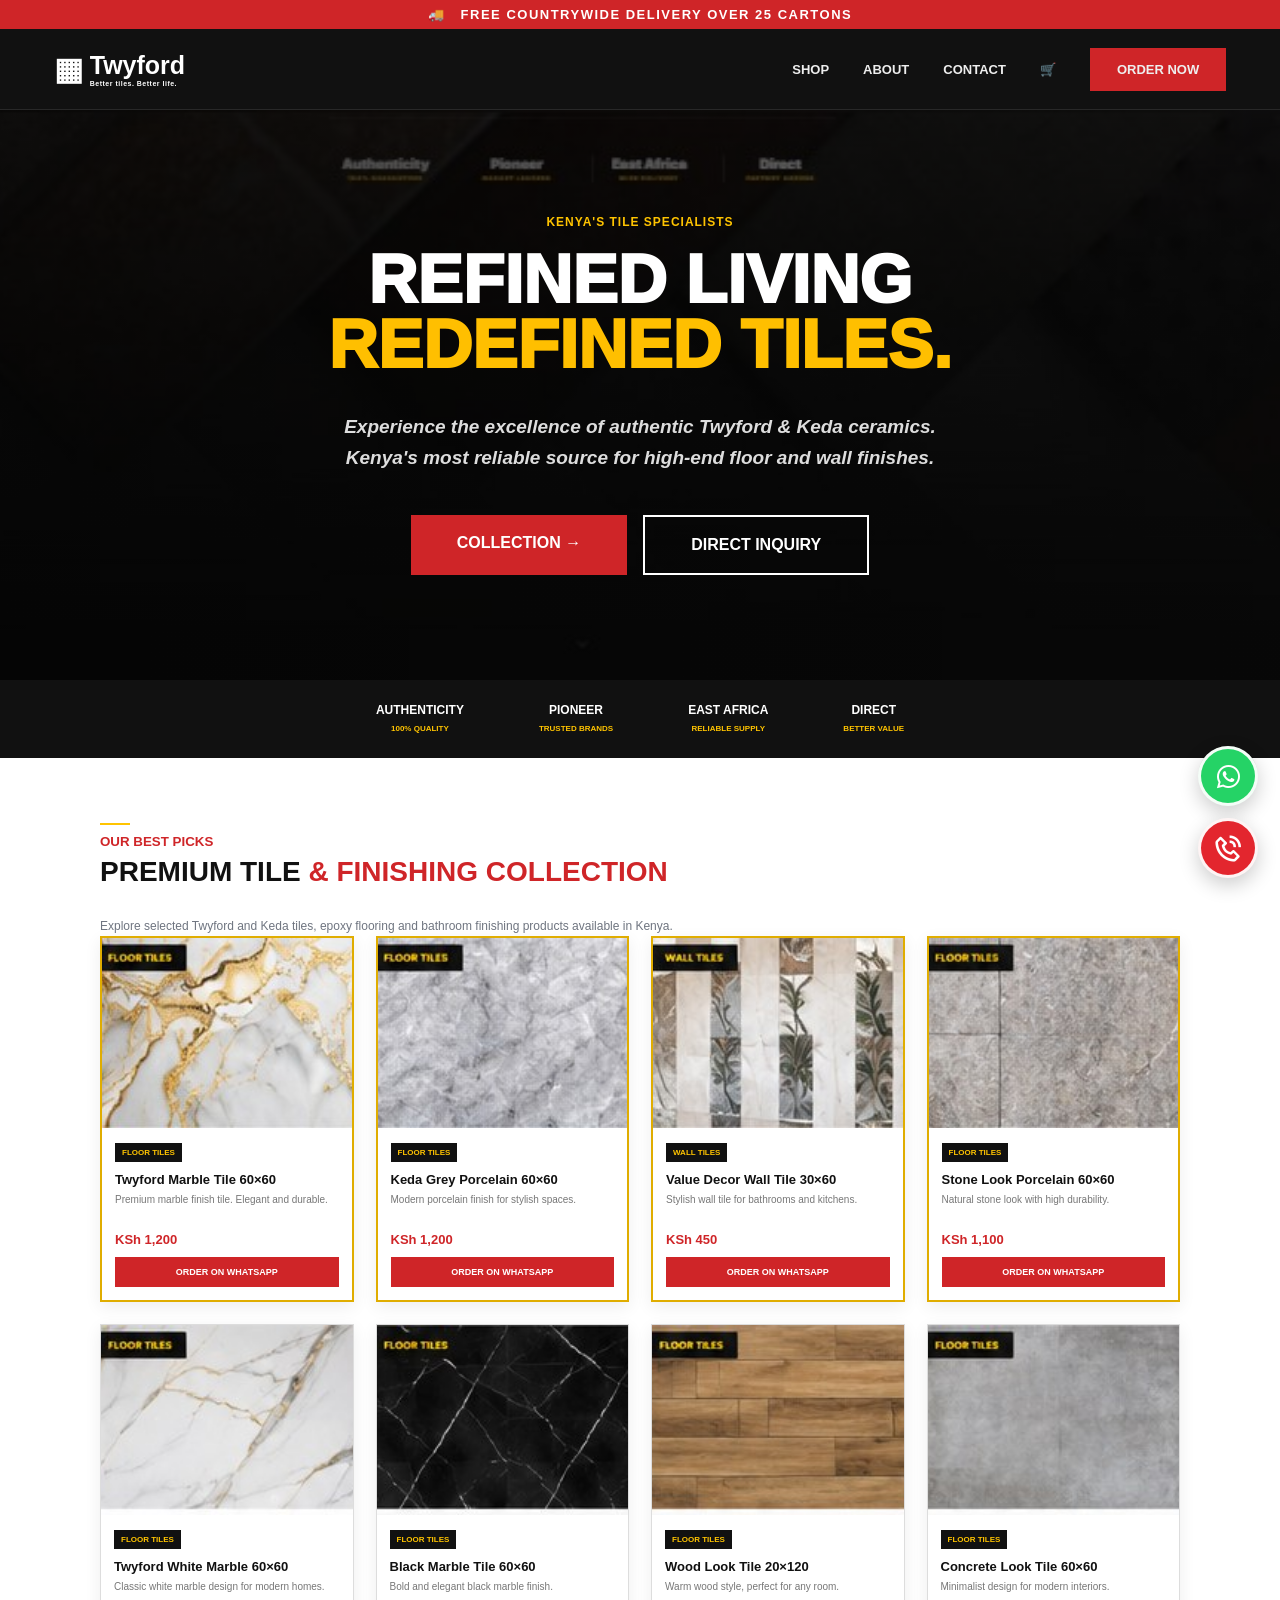
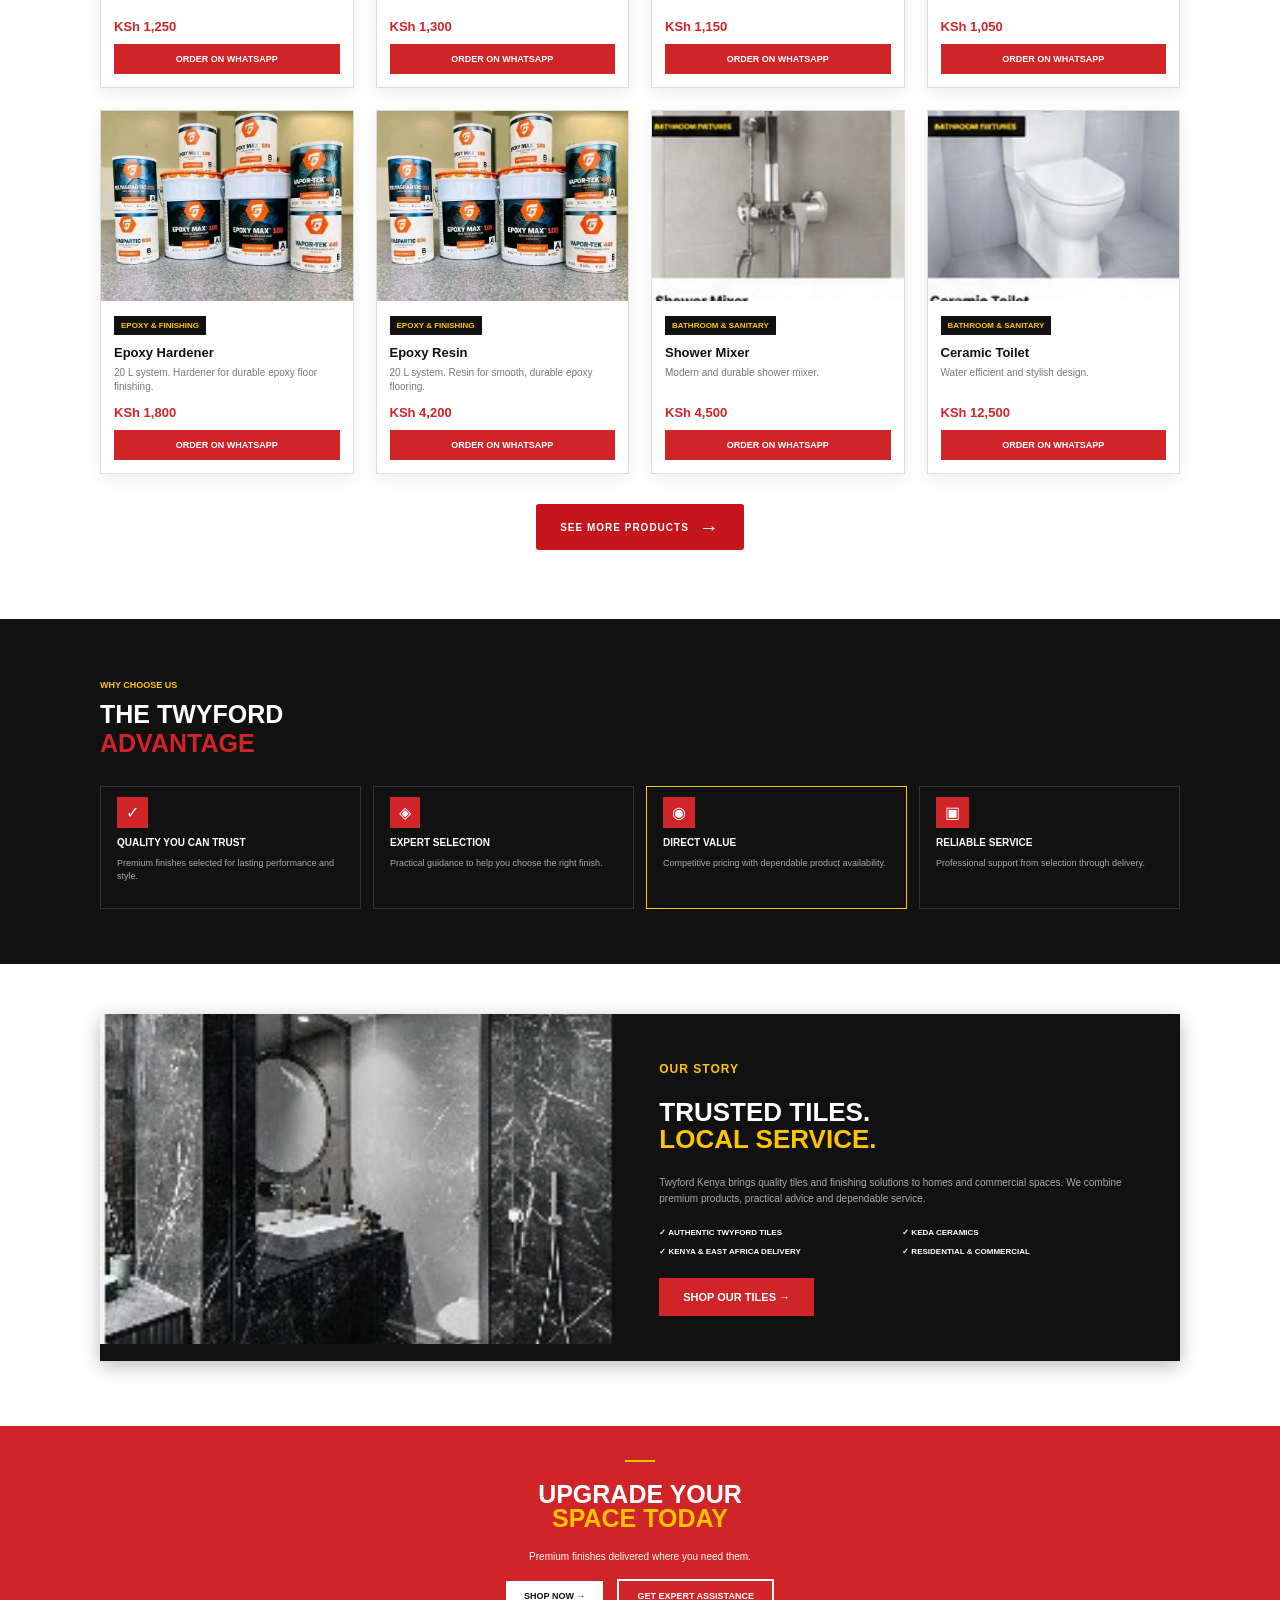
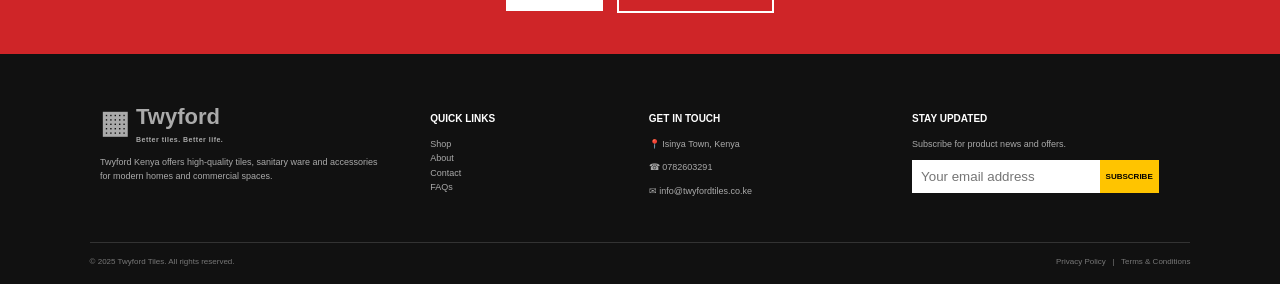
<file: index.html>
<!DOCTYPE html>
<html lang="en">
<head>
  <!-- Google tag (gtag.js) -->
<script async src="https://www.googletagmanager.com/gtag/js?id=AW-18439930653"></script>
<script>
  window.dataLayer = window.dataLayer || [];
  function gtag(){dataLayer.push(arguments);}
  gtag('js', new Date());

  gtag('config', 'AW-18439930653');
</script>
<meta charset="UTF-8">
<meta name="viewport" content="width=device-width, initial-scale=1.0">
<title>Twyford Tiles Kenya | Floor & Wall Tiles, Epoxy & Bathroom Products</title>
<meta name="description" content="Shop authentic Twyford and Keda tiles in Kenya, including floor tiles, wall tiles, epoxy flooring, sanitary ware, showers, taps, doors and tile accessories. Delivery available across Kenya.">
<meta name="robots" content="index, follow, max-image-preview:large">
<link rel="canonical" href="https://twyfordtiles.co.ke/">
<meta property="og:type" content="website">
<meta property="og:title" content="Twyford Tiles Kenya | Floor & Wall Tiles, Epoxy & Bathroom Products">
<meta property="og:description" content="Premium Twyford and Keda tiles, epoxy flooring, sanitary ware, showers, taps, doors and finishing products in Kenya.">
<meta property="og:url" content="https://twyfordtiles.co.ke/">
<meta property="og:image" content="https://twyfordtiles.co.ke/hero-tiles.jpg">
<meta name="twitter:card" content="summary_large_image">
<meta name="twitter:title" content="Twyford Tiles Kenya | Premium Tiles & Finishing Products">
<meta name="twitter:description" content="Shop floor and wall tiles, epoxy flooring, sanitary ware, showers, taps, doors and accessories in Kenya.">
<meta name="twitter:image" content="https://twyfordtiles.co.ke/hero-tiles.jpg">
<link rel="stylesheet" href="https://unpkg.com/boxicons@2.1.4/css/boxicons.min.css"><link rel="stylesheet" href="styles.css">
<script type="application/ld+json">
{
  "@context":"https://schema.org",
  "@type":"LocalBusiness",
  "name":"Twyford Tiles Kenya",
  "url":"https://twyfordtiles.co.ke/",
  "telephone":"+254782603291",
  "email":"info@twyfordtiles.co.ke",
  "image":"https://twyfordtiles.co.ke/hero-tiles.jpg",
  "description":"Supplier of Twyford and Keda tiles, epoxy flooring, sanitary ware, showers, taps, doors and tile accessories in Kenya.",
  "address":{"@type":"PostalAddress","addressLocality":"Isinya","addressCountry":"KE"},
  "areaServed":"Kenya",
  "sameAs":[]
}
</script>
</head>
  <body>
<div class="delivery">🚚 &nbsp; FREE COUNTRYWIDE DELIVERY OVER 25 CARTONS</div>

<header class="site-header">
  <a class="brand" href="index.html"><span class="brand-mark">▦</span><span>Twyford<small>Better tiles. Better life.</small></span></a>
  <nav>
    <a href="shop.html">SHOP</a><a href="about.html">ABOUT</a><a href="contact.html">CONTACT</a>
    <a href="#cart" class="cart">🛒</a><a class="order" href="contact.html">ORDER NOW</a>
  </nav>
  <button class="menu" aria-label="Open navigation menu" aria-expanded="false" type="button">☰</button>
</header>

<main>
<section class="hero">
  <div class="hero-inner">
    <div class="eyebrow">KENYA'S TILE SPECIALISTS</div>
    <h1>REFINED LIVING<br><em>REDEFINED TILES.</em></h1>
    <p>Experience the excellence of authentic Twyford &amp; Keda ceramics.<br>Kenya's most reliable source for high-end floor and wall finishes.</p>
    <div class="actions"><a class="btn red" href="shop.html">COLLECTION <span>→</span></a><a class="btn outline" href="contact.html">DIRECT INQUIRY</a></div>
  </div>
</section>

<section class="proof">
  <div><b>AUTHENTICITY</b><small>100% QUALITY</small></div><div><b>PIONEER</b><small>TRUSTED BRANDS</small></div>
  <div><b>EAST AFRICA</b><small>RELIABLE SUPPLY</small></div><div><b>DIRECT</b><small>BETTER VALUE</small></div>
</section>

<section class="section products">
  <div class="section-head"><div><span class="yellow-line"></span><small>OUR BEST PICKS</small><h2>PREMIUM TILE <strong>&amp; FINISHING COLLECTION</strong></h2><p class="section-intro">Explore selected Twyford and Keda tiles, epoxy flooring and bathroom finishing products available in Kenya.</p></div></div>
  <div class="product-grid home-products" id="homeProducts"></div>
  <div class="see-more-wrap"><a class="see-more-products" href="shop.html" aria-label="View all Twyford tiles and finishing products">SEE MORE PRODUCTS <span>→</span></a></div>
</section>

<section class="advantage">
  <div class="section-title"><span>WHY CHOOSE US</span><h2>THE TWYFORD<br><strong>ADVANTAGE</strong></h2></div>
  <div class="adv-grid">
    <article><i>✓</i><h3>QUALITY YOU CAN TRUST</h3><p>Premium finishes selected for lasting performance and style.</p></article>
    <article><i>◈</i><h3>EXPERT SELECTION</h3><p>Practical guidance to help you choose the right finish.</p></article>
    <article class="active"><i>◉</i><h3>DIRECT VALUE</h3><p>Competitive pricing with dependable product availability.</p></article>
    <article><i>▣</i><h3>RELIABLE SERVICE</h3><p>Professional support from selection through delivery.</p></article>
  </div>
</section>

<section class="story-card">
  <img src="about-bathroom.jpg" alt="Luxury tiled bathroom">
  <div><span class="eyebrow">OUR STORY</span><h2>TRUSTED TILES.<br><strong>LOCAL SERVICE.</strong></h2><p>Twyford Kenya brings quality tiles and finishing solutions to homes and commercial spaces. We combine premium products, practical advice and dependable service.</p><div class="mini-points"><span>✓ AUTHENTIC TWYFORD TILES</span><span>✓ KEDA CERAMICS</span><span>✓ KENYA &amp; EAST AFRICA DELIVERY</span><span>✓ RESIDENTIAL &amp; COMMERCIAL</span></div><a class="btn red small" href="shop.html">SHOP OUR TILES →</a></div>
</section>

<section class="cta"><span class="yellow-line"></span><h2>UPGRADE YOUR<br><strong>SPACE TODAY</strong></h2><p>Premium finishes delivered where you need them.</p><div><a class="btn white" href="shop.html">SHOP NOW →</a><a class="btn outline" href="contact.html">GET EXPERT ASSISTANCE</a></div></section>
</main>

<footer class="footer">
  <div class="footer-grid"><div><a class="brand light" href="index.html"><span class="brand-mark">▦</span><span>Twyford<small>Better tiles. Better life.</small></span></a><p>Twyford Kenya offers high-quality tiles, sanitary ware and accessories for modern homes and commercial spaces.</p></div>
  <div><h4>QUICK LINKS</h4><a href="shop.html">Shop</a><a href="about.html">About</a><a href="contact.html">Contact</a><a href="contact.html">FAQs</a></div>
  <div><h4>GET IN TOUCH</h4><p>📍 Isinya Town, Kenya</p><p>☎ 0782603291</p><p>✉ info@twyfordtiles.co.ke</p></div>
  <div><h4>STAY UPDATED</h4><p>Subscribe for product news and offers.</p><div class="subscribe"><input placeholder="Your email address"><button>SUBSCRIBE</button></div></div></div>
  <div class="copyright"><span>© 2025 Twyford Tiles. All rights reserved.</span><span>Privacy Policy &nbsp; | &nbsp; Terms &amp; Conditions</span></div>
</footer>
<script src="script.js"></script>
<div class="floating-contact" aria-label="Quick contact options">
  <a class="float-btn float-whatsapp" href="https://wa.me/254762531064" target="_blank" rel="noopener noreferrer" aria-label="Chat with Twyford Kenya on WhatsApp">
    <span class="float-icon"><i class="bx bxl-whatsapp" aria-hidden="true"></i></span>
    <span class="float-copy"><strong>WhatsApp</strong><small>+254 762 531 064</small></span>
  </a>
  <a class="float-btn float-call" href="tel:0782603291" aria-label="Call Twyford Kenya">
    <span class="float-icon"><i class="bx bx-phone-call" aria-hidden="true"></i></span>
    <span class="float-copy"><strong>Call Us</strong><small>0782 603 291</small></span>
  </a>
</div></body></html>
</file>
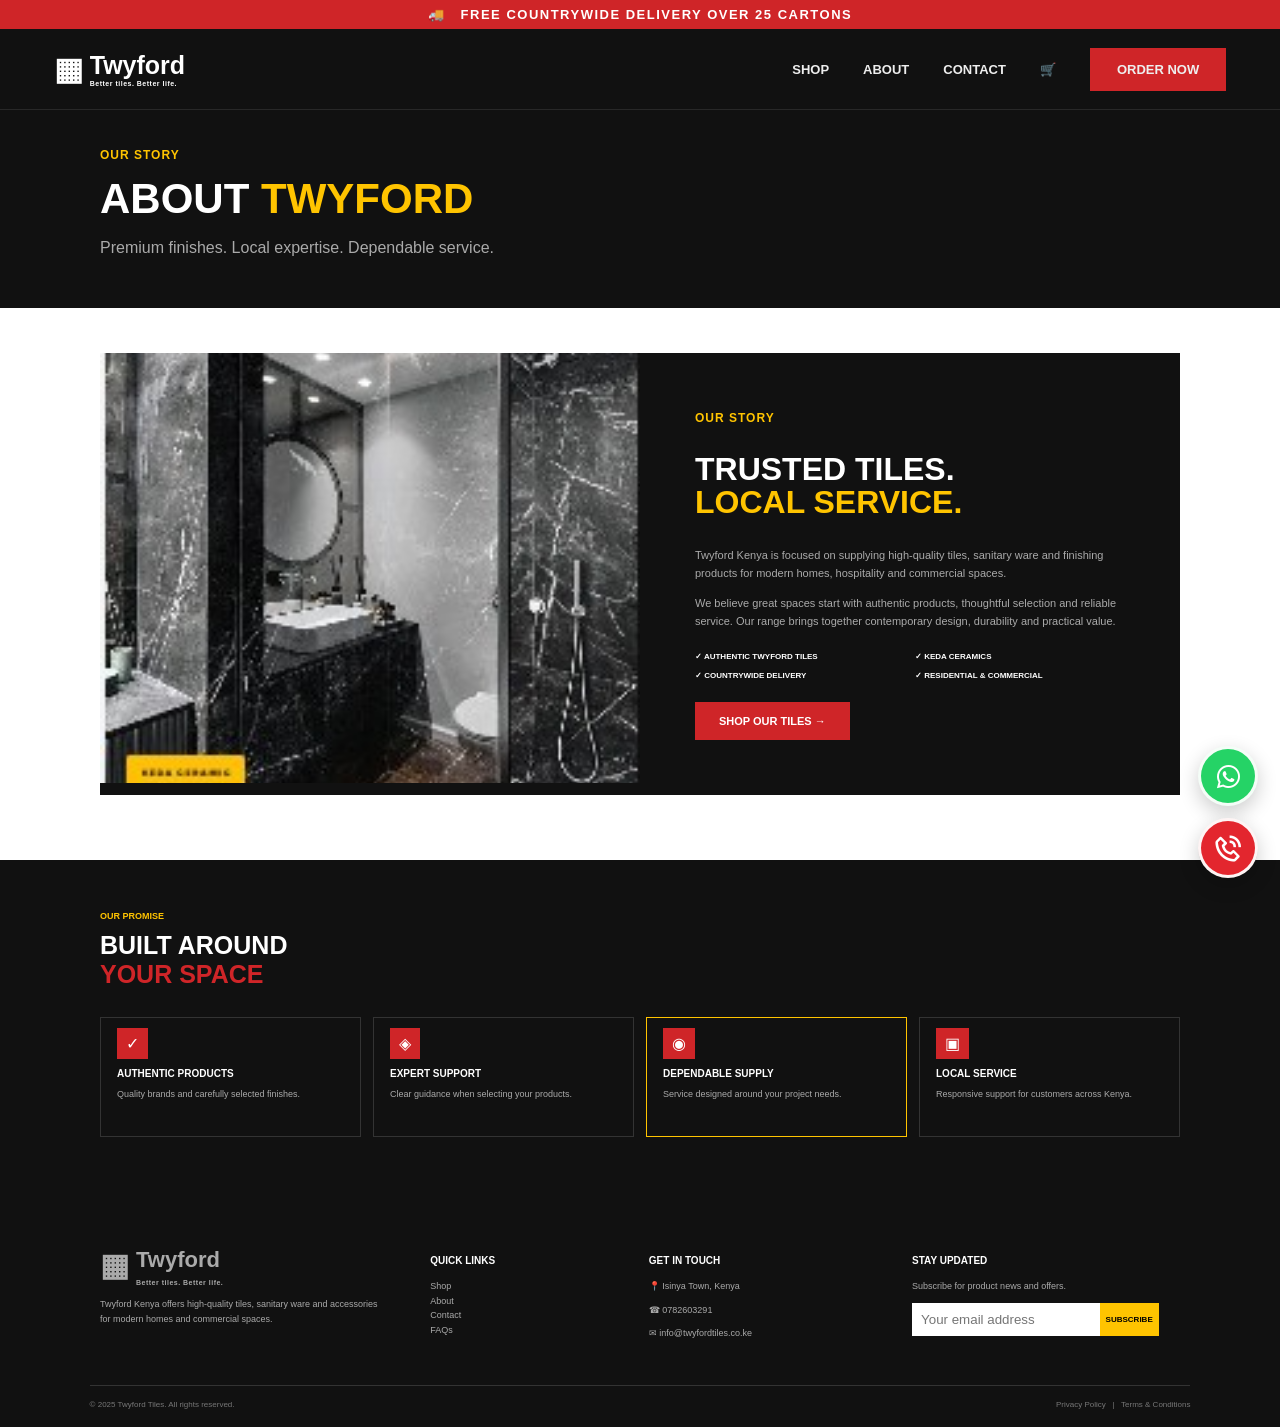
<file: about.html>
<!DOCTYPE html><html lang="en"><head><meta charset="UTF-8">
<meta name="robots" content="index, follow, max-image-preview:large">
<link rel="canonical" href="https://twyfordtiles.co.ke/about.html">
<meta property="og:type" content="website">
<meta property="og:title" content="About Twyford Tiles Kenya | Quality Tiles & Finishing Solutions">
<meta property="og:description" content="Learn about Twyford Tiles Kenya and our range of floor tiles, wall tiles, sanitary ware, epoxy flooring and finishing products for homes and commercial spaces.">
<meta property="og:url" content="https://twyfordtiles.co.ke/about.html">
<meta property="og:image" content="https://twyfordtiles.co.ke/hero-tiles.jpg">
<meta name="twitter:card" content="summary_large_image">
<meta name="twitter:title" content="About Twyford Tiles Kenya | Quality Tiles & Finishing Solutions">
<meta name="twitter:description" content="Learn about Twyford Tiles Kenya and our range of floor tiles, wall tiles, sanitary ware, epoxy flooring and finishing products for homes and commercial spaces.">
<meta name="twitter:image" content="https://twyfordtiles.co.ke/hero-tiles.jpg">
<meta name="viewport" content="width=device-width,initial-scale=1.0"><title>About Twyford Tiles Kenya | Quality Tiles & Finishing Solutions</title><meta name="description" content="Learn about Twyford Tiles Kenya and our range of floor tiles, wall tiles, sanitary ware, epoxy flooring and finishing products for homes and commercial spaces."><link rel="stylesheet" href="https://unpkg.com/boxicons@2.1.4/css/boxicons.min.css"><link rel="stylesheet" href="styles.css"></head><body><div class="delivery">🚚 &nbsp; FREE COUNTRYWIDE DELIVERY OVER 25 CARTONS</div>

<header class="site-header">
  <a class="brand" href="index.html"><span class="brand-mark">▦</span><span>Twyford<small>Better tiles. Better life.</small></span></a>
  <nav>
    <a href="shop.html">SHOP</a><a href="about.html">ABOUT</a><a href="contact.html">CONTACT</a>
    <a href="#cart" class="cart">🛒</a><a class="order" href="contact.html">ORDER NOW</a>
  </nav>
  <button class="menu" aria-label="Open navigation menu" aria-expanded="false" type="button">☰</button>
</header>

<main>
<section class="page-hero compact"><div class="page-hero-inner"><span>OUR STORY</span><h1>ABOUT <strong>TWYFORD</strong></h1><p>Premium finishes. Local expertise. Dependable service.</p></div></section>
<section class="about-page"><img src="about-bathroom.jpg" alt="Luxury tiled bathroom"><div class="about-copy"><span class="eyebrow">OUR STORY</span><h2>TRUSTED TILES.<br><strong>LOCAL SERVICE.</strong></h2><p>Twyford Kenya is focused on supplying high-quality tiles, sanitary ware and finishing products for modern homes, hospitality and commercial spaces.</p><p>We believe great spaces start with authentic products, thoughtful selection and reliable service. Our range brings together contemporary design, durability and practical value.</p><div class="mini-points"><span>✓ AUTHENTIC TWYFORD TILES</span><span>✓ KEDA CERAMICS</span><span>✓ COUNTRYWIDE DELIVERY</span><span>✓ RESIDENTIAL &amp; COMMERCIAL</span></div><a class="btn red small" href="shop.html">SHOP OUR TILES →</a></div></section>
<section class="advantage slim"><div class="section-title"><span>OUR PROMISE</span><h2>BUILT AROUND<br><strong>YOUR SPACE</strong></h2></div><div class="adv-grid"><article><i>✓</i><h3>AUTHENTIC PRODUCTS</h3><p>Quality brands and carefully selected finishes.</p></article><article><i>◈</i><h3>EXPERT SUPPORT</h3><p>Clear guidance when selecting your products.</p></article><article class="active"><i>◉</i><h3>DEPENDABLE SUPPLY</h3><p>Service designed around your project needs.</p></article><article><i>▣</i><h3>LOCAL SERVICE</h3><p>Responsive support for customers across Kenya.</p></article></div></section>
</main><footer class="footer">
  <div class="footer-grid"><div><a class="brand light" href="index.html"><span class="brand-mark">▦</span><span>Twyford<small>Better tiles. Better life.</small></span></a><p>Twyford Kenya offers high-quality tiles, sanitary ware and accessories for modern homes and commercial spaces.</p></div>
  <div><h4>QUICK LINKS</h4><a href="shop.html">Shop</a><a href="about.html">About</a><a href="contact.html">Contact</a><a href="contact.html">FAQs</a></div>
  <div><h4>GET IN TOUCH</h4><p>📍 Isinya Town, Kenya</p><p>☎ 0782603291</p><p>✉ info@twyfordtiles.co.ke</p></div>
  <div><h4>STAY UPDATED</h4><p>Subscribe for product news and offers.</p><div class="subscribe"><input placeholder="Your email address"><button>SUBSCRIBE</button></div></div></div>
  <div class="copyright"><span>© 2025 Twyford Tiles. All rights reserved.</span><span>Privacy Policy &nbsp; | &nbsp; Terms &amp; Conditions</span></div>
</footer>
<script src="script.js"></script><div class="floating-contact" aria-label="Quick contact options">
  <a class="float-btn float-whatsapp" href="https://wa.me/254762531064" target="_blank" rel="noopener noreferrer" aria-label="Chat with Twyford Kenya on WhatsApp">
    <span class="float-icon"><i class="bx bxl-whatsapp" aria-hidden="true"></i></span>
    <span class="float-copy"><strong>WhatsApp</strong><small>+254 762 531 064</small></span>
  </a>
  <a class="float-btn float-call" href="tel:0782603291" aria-label="Call Twyford Kenya">
    <span class="float-icon"><i class="bx bx-phone-call" aria-hidden="true"></i></span>
    <span class="float-copy"><strong>Call Us</strong><small>0782 603 291</small></span>
  </a>
</div></body></html>
</file>
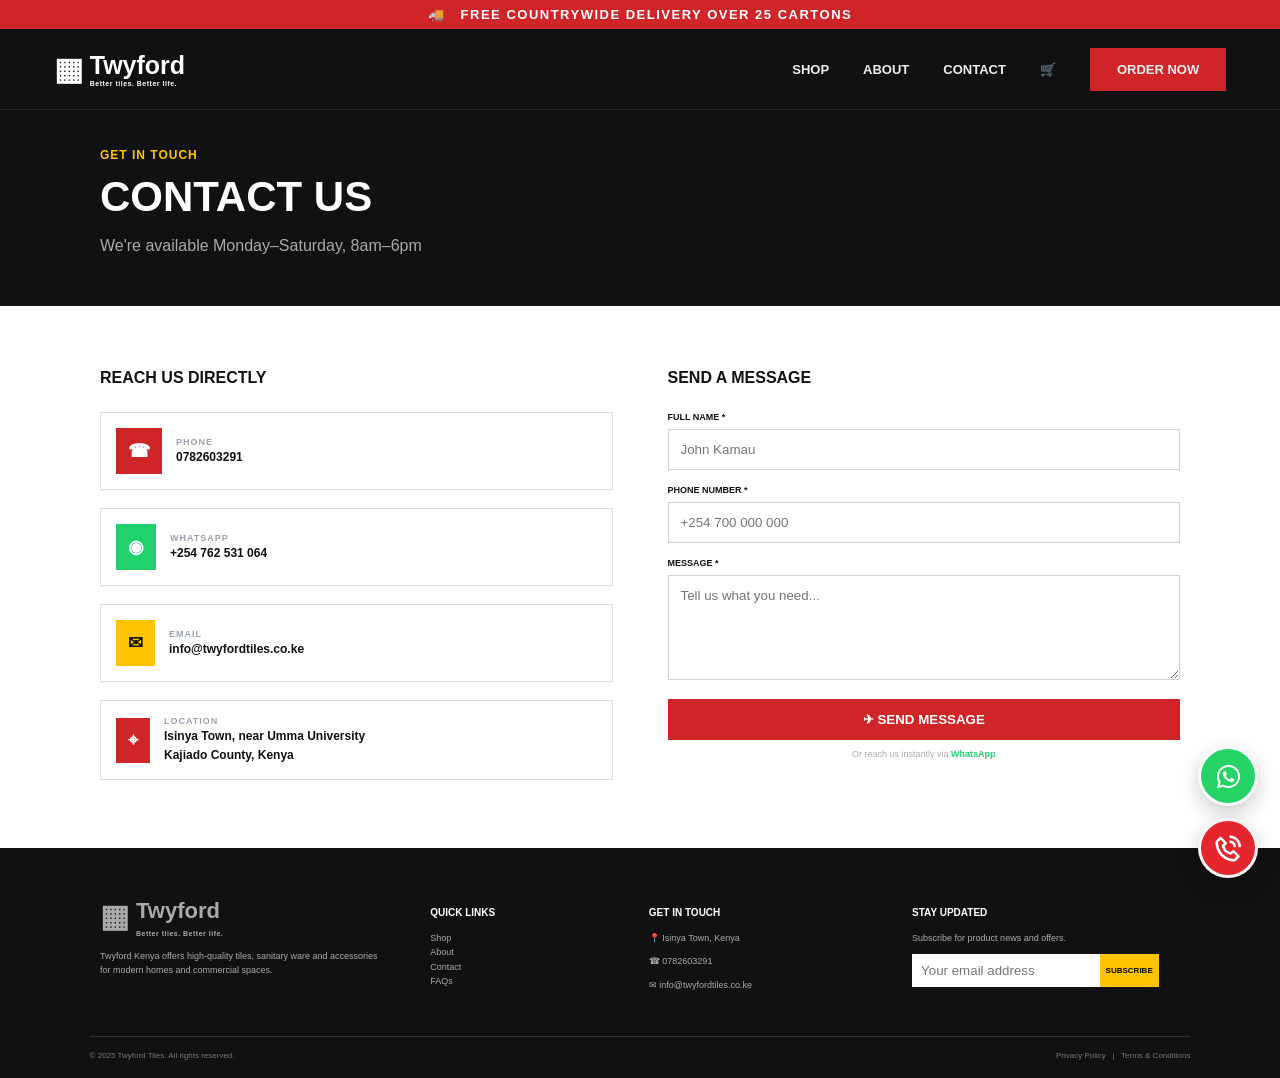
<file: contact.html>
<!DOCTYPE html><html lang="en"><head><meta charset="UTF-8">
<meta name="robots" content="index, follow, max-image-preview:large">
<link rel="canonical" href="https://twyfordtiles.co.ke/contact.html">
<meta property="og:type" content="website">
<meta property="og:title" content="Contact Twyford Tiles Kenya | Order Tiles & Finishing Products">
<meta property="og:description" content="Contact Twyford Tiles Kenya for tile prices, epoxy flooring, sanitary ware, showers, taps, doors and finishing products. Call or WhatsApp us for orders and enquiries.">
<meta property="og:url" content="https://twyfordtiles.co.ke/contact.html">
<meta property="og:image" content="https://twyfordtiles.co.ke/hero-tiles.jpg">
<meta name="twitter:card" content="summary_large_image">
<meta name="twitter:title" content="Contact Twyford Tiles Kenya | Order Tiles & Finishing Products">
<meta name="twitter:description" content="Contact Twyford Tiles Kenya for tile prices, epoxy flooring, sanitary ware, showers, taps, doors and finishing products. Call or WhatsApp us for orders and enquiries.">
<meta name="twitter:image" content="https://twyfordtiles.co.ke/hero-tiles.jpg">
<meta name="viewport" content="width=device-width,initial-scale=1.0"><title>Contact Twyford Tiles Kenya | Order Tiles & Finishing Products</title><meta name="description" content="Contact Twyford Tiles Kenya for tile prices, epoxy flooring, sanitary ware, showers, taps, doors and finishing products. Call or WhatsApp us for orders and enquiries."><link rel="stylesheet" href="https://unpkg.com/boxicons@2.1.4/css/boxicons.min.css"><link rel="stylesheet" href="styles.css"></head><body><div class="delivery">🚚 &nbsp; FREE COUNTRYWIDE DELIVERY OVER 25 CARTONS</div>

<header class="site-header">
  <a class="brand" href="index.html"><span class="brand-mark">▦</span><span>Twyford<small>Better tiles. Better life.</small></span></a>
  <nav>
    <a href="shop.html">SHOP</a><a href="about.html">ABOUT</a><a href="contact.html">CONTACT</a>
    <a href="#cart" class="cart">🛒</a><a class="order" href="contact.html">ORDER NOW</a>
  </nav>
  <button class="menu" aria-label="Open navigation menu" aria-expanded="false" type="button">☰</button>
</header>

<main>
<section class="contact-hero"><div class="page-hero-inner"><span>GET IN TOUCH</span><h1>CONTACT US</h1><p>We're available Monday–Saturday, 8am–6pm</p></div></section>
<section class="contact-section"><div><h2>REACH US DIRECTLY</h2><div class="contact-card"><b>☎</b><span><small>PHONE</small><strong>0782603291</strong></span></div><div class="contact-card"><b class="green">◉</b><span><small>WHATSAPP</small><strong>+254 762 531 064</strong></span></div><div class="contact-card"><b class="yellow">✉</b><span><small>EMAIL</small><strong>info@twyfordtiles.co.ke</strong></span></div><div class="contact-card"><b>⌖</b><span><small>LOCATION</small><strong>Isinya Town, near Umma University<br>Kajiado County, Kenya</strong></span></div></div>
<div><h2>SEND A MESSAGE</h2><form onsubmit="return sendMessage(event)"><label>FULL NAME *</label><input id="name" placeholder="John Kamau" required><label>PHONE NUMBER *</label><input id="phone" placeholder="+254 700 000 000" required><label>MESSAGE *</label><textarea id="message" placeholder="Tell us what you need..." required></textarea><button class="send" type="submit">✈ SEND MESSAGE</button></form><p class="reach">Or reach us instantly via <a href="https://wa.me/254762531064">WhatsApp</a></p></div></section>
</main><footer class="footer">
  <div class="footer-grid"><div><a class="brand light" href="index.html"><span class="brand-mark">▦</span><span>Twyford<small>Better tiles. Better life.</small></span></a><p>Twyford Kenya offers high-quality tiles, sanitary ware and accessories for modern homes and commercial spaces.</p></div>
  <div><h4>QUICK LINKS</h4><a href="shop.html">Shop</a><a href="about.html">About</a><a href="contact.html">Contact</a><a href="contact.html">FAQs</a></div>
  <div><h4>GET IN TOUCH</h4><p>📍 Isinya Town, Kenya</p><p>☎ 0782603291</p><p>✉ info@twyfordtiles.co.ke</p></div>
  <div><h4>STAY UPDATED</h4><p>Subscribe for product news and offers.</p><div class="subscribe"><input placeholder="Your email address"><button>SUBSCRIBE</button></div></div></div>
  <div class="copyright"><span>© 2025 Twyford Tiles. All rights reserved.</span><span>Privacy Policy &nbsp; | &nbsp; Terms &amp; Conditions</span></div>
</footer>
<script src="script.js"></script><div class="floating-contact" aria-label="Quick contact options">
  <a class="float-btn float-whatsapp" href="https://wa.me/254762531064" target="_blank" rel="noopener noreferrer" aria-label="Chat with Twyford Kenya on WhatsApp">
    <span class="float-icon"><i class="bx bxl-whatsapp" aria-hidden="true"></i></span>
    <span class="float-copy"><strong>WhatsApp</strong><small>+254 762 531 064</small></span>
  </a>
  <a class="float-btn float-call" href="tel:0782603291" aria-label="Call Twyford Kenya">
    <span class="float-icon"><i class="bx bx-phone-call" aria-hidden="true"></i></span>
    <span class="float-copy"><strong>Call Us</strong><small>0782 603 291</small></span>
  </a>
</div></body></html>
</file>
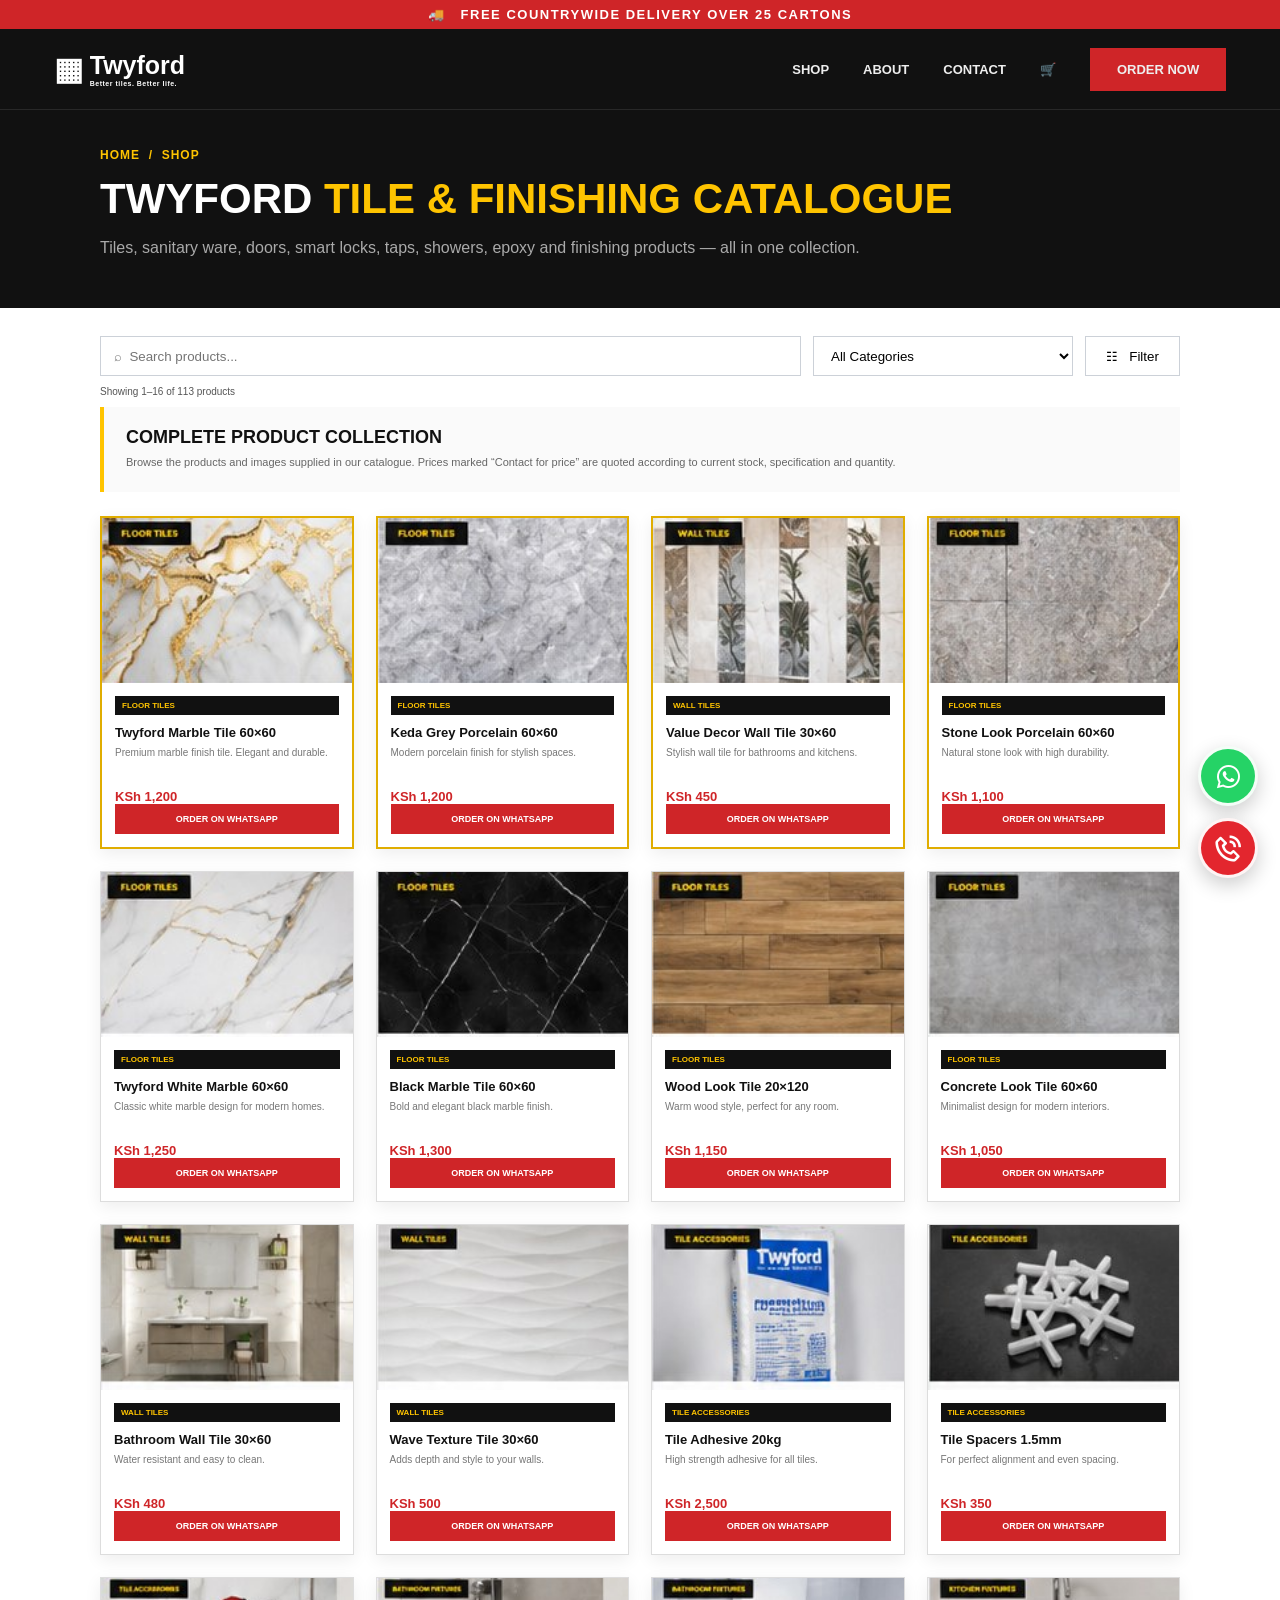
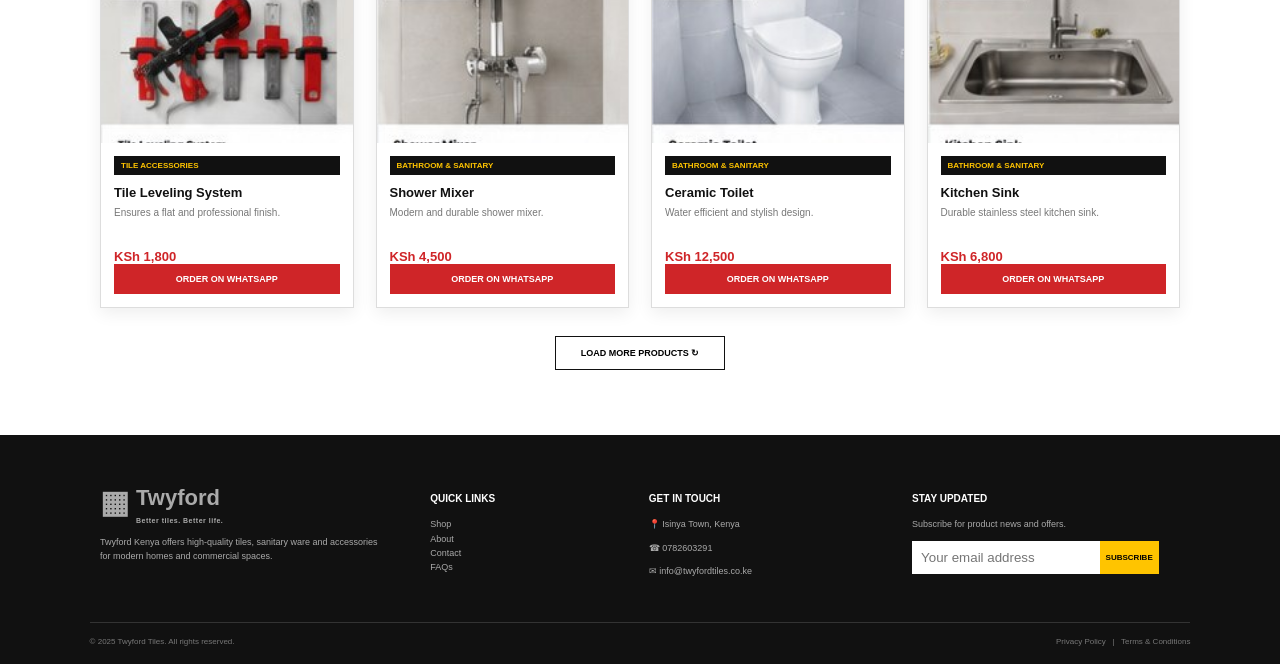
<file: shop.html>
<!DOCTYPE html><html lang="en"><head><meta charset="UTF-8">
<meta name="robots" content="index, follow, max-image-preview:large">
<link rel="canonical" href="https://twyfordtiles.co.ke/shop.html">
<meta property="og:type" content="website">
<meta property="og:title" content="Shop Twyford Tiles Kenya | Floor, Wall Tiles, Epoxy & Bathroom Products">
<meta property="og:description" content="Browse Twyford and Keda floor tiles, wall tiles, epoxy flooring, sanitary ware, showers, taps, doors, smart locks and tile accessories in Kenya.">
<meta property="og:url" content="https://twyfordtiles.co.ke/shop.html">
<meta property="og:image" content="https://twyfordtiles.co.ke/hero-tiles.jpg">
<meta name="twitter:card" content="summary_large_image">
<meta name="twitter:title" content="Shop Twyford Tiles Kenya | Floor, Wall Tiles, Epoxy & Bathroom Products">
<meta name="twitter:description" content="Browse Twyford and Keda floor tiles, wall tiles, epoxy flooring, sanitary ware, showers, taps, doors, smart locks and tile accessories in Kenya.">
<meta name="twitter:image" content="https://twyfordtiles.co.ke/hero-tiles.jpg">
<meta name="viewport" content="width=device-width,initial-scale=1.0"><title>Shop Twyford Tiles Kenya | Floor, Wall Tiles, Epoxy & Bathroom Products</title><meta name="description" content="Browse Twyford and Keda floor tiles, wall tiles, epoxy flooring, sanitary ware, showers, taps, doors, smart locks and tile accessories in Kenya."><link rel="stylesheet" href="https://unpkg.com/boxicons@2.1.4/css/boxicons.min.css"><link rel="stylesheet" href="styles.css"><script type="application/ld+json">
{"@context":"https://schema.org","@type":"CollectionPage","name":"Twyford Tiles Kenya Product Catalogue","url":"https://twyfordtiles.co.ke/shop.html","description":"Complete catalogue of Twyford and Keda tiles, epoxy flooring, sanitary ware, showers, taps, doors and tile accessories in Kenya."}
</script>
</head><body><div class="delivery">🚚 &nbsp; FREE COUNTRYWIDE DELIVERY OVER 25 CARTONS</div>

<header class="site-header">
  <a class="brand" href="index.html"><span class="brand-mark">▦</span><span>Twyford<small>Better tiles. Better life.</small></span></a>
  <nav>
    <a href="shop.html">SHOP</a><a href="about.html">ABOUT</a><a href="contact.html">CONTACT</a>
    <a href="#cart" class="cart">🛒</a><a class="order" href="contact.html">ORDER NOW</a>
  </nav>
  <button class="menu" aria-label="Open navigation menu" aria-expanded="false" type="button">☰</button>
</header>

<main>
<section class="page-hero"><div class="page-hero-inner"><span>HOME &nbsp;/&nbsp; SHOP</span><h1>TWYFORD <strong>TILE &amp; FINISHING CATALOGUE</strong></h1><p>Tiles, sanitary ware, doors, smart locks, taps, showers, epoxy and finishing products — all in one collection.</p></div></section>
<section class="catalogue"><div class="filters"><input id="search" placeholder="⌕  Search products..."><select id="category"><option value="all">All Categories</option><option value="floor">Floor Tiles</option><option value="wall">Wall Tiles</option><option value="accessories">Tile Accessories</option><option value="epoxy">Epoxy Floor Coating</option><option value="service">Installation Services</option><option value="fixtures">Bathroom &amp; Sanitary</option><option value="building">Building Materials</option><option value="tiles">Tiles Collection</option><option value="doors">Doors &amp; Smart Locks</option><option value="door-hardware">Door Hardware</option><option value="taps">Taps</option><option value="showers">Showers</option><option value="sanitary">Sanitary Ware</option><option value="products">Other Products</option></select><button>☷ &nbsp; Filter</button></div><p class="count" id="count"></p>

<div class="shop-intro"><h2>COMPLETE PRODUCT COLLECTION</h2><p>Browse the products and images supplied in our catalogue. Prices marked “Contact for price” are quoted according to current stock, specification and quantity.</p></div><div class="product-grid" id="shopProducts"></div><button class="load" id="load">LOAD MORE PRODUCTS ↻</button></section></main><footer class="footer">
  <div class="footer-grid"><div><a class="brand light" href="index.html"><span class="brand-mark">▦</span><span>Twyford<small>Better tiles. Better life.</small></span></a><p>Twyford Kenya offers high-quality tiles, sanitary ware and accessories for modern homes and commercial spaces.</p></div>
  <div><h4>QUICK LINKS</h4><a href="shop.html">Shop</a><a href="about.html">About</a><a href="contact.html">Contact</a><a href="contact.html">FAQs</a></div>
  <div><h4>GET IN TOUCH</h4><p>📍 Isinya Town, Kenya</p><p>☎ 0782603291</p><p>✉ info@twyfordtiles.co.ke</p></div>
  <div><h4>STAY UPDATED</h4><p>Subscribe for product news and offers.</p><div class="subscribe"><input placeholder="Your email address"><button>SUBSCRIBE</button></div></div></div>
  <div class="copyright"><span>© 2025 Twyford Tiles. All rights reserved.</span><span>Privacy Policy &nbsp; | &nbsp; Terms &amp; Conditions</span></div>
</footer>
<script src="script.js"></script><div class="floating-contact" aria-label="Quick contact options">
  <a class="float-btn float-whatsapp" href="https://wa.me/254762531064" target="_blank" rel="noopener noreferrer" aria-label="Chat with Twyford Kenya on WhatsApp">
    <span class="float-icon"><i class="bx bxl-whatsapp" aria-hidden="true"></i></span>
    <span class="float-copy"><strong>WhatsApp</strong><small>+254 762 531 064</small></span>
  </a>
  <a class="float-btn float-call" href="tel:0782603291" aria-label="Call Twyford Kenya">
    <span class="float-icon"><i class="bx bx-phone-call" aria-hidden="true"></i></span>
    <span class="float-copy"><strong>Call Us</strong><small>0782 603 291</small></span>
  </a>
</div></body></html>
</file>
<file: styles.css>
*{box-sizing:border-box}html{scroll-behavior:smooth}body{margin:0;font-family:Arial,Helvetica,sans-serif;color:#111;background:#fff}.delivery{height:29px;background:#cf2528;color:#fff;text-align:center;font-weight:800;font-size:13px;letter-spacing:1.5px;padding:7px}.site-header{height:81px;background:#111;color:#fff;display:flex;align-items:center;justify-content:space-between;padding:0 4.2%;position:sticky;top:0;z-index:20;border-bottom:1px solid #282828}.brand{display:flex;align-items:center;gap:7px;color:#fff;text-decoration:none;font-size:25px;font-weight:900}.brand-mark{font-size:31px;line-height:1}.brand small{display:block;font-size:7px;letter-spacing:.5px}.site-header nav{display:flex;align-items:center;gap:34px}.site-header nav a{color:#eee;text-decoration:none;font-weight:800;font-size:13px}.site-header .order{background:#cf2528;padding:14px 27px}.cart{font-size:20px}.menu{display:none;background:none;border:0;color:white;font-size:24px}.hero{min-height:570px;background:linear-gradient(90deg,rgba(0,0,0,.72),rgba(0,0,0,.58)),url("hero-tiles.jpg") center/cover;display:flex;align-items:center;text-align:center;color:#fff}.hero-inner{width:100%;padding:65px 20px}.eyebrow,.page-hero-inner>span{color:#ffc400;font-weight:900;font-size:12px;letter-spacing:1px}.hero h1{font-size:68px;line-height:.96;margin:18px 0 35px;font-weight:950}.hero h1 em{font-style:normal;color:#ffbf00}.hero p{font-size:19px;line-height:1.6;font-weight:700;font-style:italic;color:#ddd}.actions{display:flex;justify-content:center;gap:16px;margin-top:42px}.btn{display:inline-block;text-decoration:none;font-weight:900;padding:19px 46px}.btn.red,.send{background:#cf2528;color:#fff}.btn.outline{border:2px solid #fff;color:#fff}.btn.white{background:#fff;color:#111}.btn.small{padding:13px 24px;font-size:11px}.proof{background:#111;color:#fff;display:flex;justify-content:center;gap:75px;padding:23px}.proof div{text-align:center}.proof b{display:block;font-size:12px}.proof small{color:#ffc400;font-size:8px;font-weight:800}.section{padding:65px 7%}.section-head{display:flex;justify-content:space-between;align-items:end;max-width:1080px;margin:auto}.section-head small,.section-title span{color:#cf2528;font-weight:900}.yellow-line{display:block;width:30px;height:2px;background:#ffc400;margin-bottom:7px}.section h2,.section-title h2{font-size:28px;margin:6px 0 28px}.section h2 strong,.section-title h2 strong{color:#cf2528}.section-head a{color:#111;text-decoration:none;font-weight:900;font-size:10px}.product-grid{display:grid;grid-template-columns:repeat(4,1fr);gap:22px}.home-products{max-width:1080px;margin:auto}.product-card{border:1px solid #ddd;background:#fff;box-shadow:0 5px 16px rgba(0,0,0,.07);overflow:hidden}.product-card.featured{border:2px solid #e0ad00}.product-card img{width:100%;height:190px;object-fit:cover;display:block}.product-card .info{padding:13px}.tag{display:inline-block;background:#111;color:#ffc400;padding:5px 7px;font-size:8px;font-weight:900}.product-card h3{font-size:13px;margin:10px 0 6px}.product-card p{font-size:10px;color:#777;min-height:30px;margin:0 0 9px;line-height:1.4}.price{color:#cf2528;font-weight:900;font-size:13px}.buy{display:block;width:100%;margin-top:10px;background:#cf2528;color:#fff;border:0;padding:10px;font-size:9px;font-weight:900;cursor:pointer}.advantage{background:#111;color:#fff;padding:55px 7%}.section-title{max-width:1080px;margin:auto}.section-title span{font-size:9px;color:#ffc400}.section-title h2{font-size:25px;margin:8px 0 28px}.adv-grid{max-width:1080px;margin:auto;display:grid;grid-template-columns:repeat(4,1fr);gap:12px}.adv-grid article{border:1px solid #333;padding:16px;min-height:120px}.adv-grid article.active{border-color:#ffc400}.adv-grid i{background:#cf2528;padding:7px 9px;font-style:normal}.adv-grid h3{font-size:10px;margin:15px 0 8px}.adv-grid p{font-size:9px;color:#aaa;line-height:1.45}.story-card{max-width:1080px;margin:50px auto 65px;display:grid;grid-template-columns:1fr 1.1fr;background:#111;color:#fff;box-shadow:0 5px 18px #bbb}.story-card img{width:100%;height:330px;object-fit:cover}.story-card>div{padding:45px}.story-card h2{font-size:26px;line-height:1.05}.story-card h2 strong{color:#ffc400}.story-card p{font-size:10px;color:#aaa;line-height:1.55}.mini-points{display:grid;grid-template-columns:1fr 1fr;gap:10px;margin:22px 0;font-size:8px;font-weight:900}.cta{background:#cf2528;color:#fff;text-align:center;padding:34px 20px}.cta .yellow-line{margin:0 auto 10px}.cta h2{font-size:25px;line-height:.95}.cta h2 strong{color:#ffc400}.cta p{font-size:10px}.cta .btn{padding:10px 18px;font-size:9px;margin:7px}.footer{background:#111;color:#fff;padding:45px 7% 18px}.footer-grid{max-width:1080px;margin:auto;display:grid;grid-template-columns:1.3fr .8fr 1fr 1.2fr;gap:40px}.footer .brand{font-size:22px}.footer p,.footer a{color:#aaa;font-size:9px;line-height:1.6;text-decoration:none}.footer h4{font-size:10px}.footer-grid>div>a:not(.brand){display:block}.subscribe{display:flex}.subscribe input{min-width:0;width:70%;padding:9px;border:0}.subscribe button{border:0;background:#ffc400;font-size:8px;font-weight:900}.copyright{border-top:1px solid #333;margin-top:35px;padding-top:14px;display:flex;justify-content:space-between;color:#777;font-size:8px}.page-hero,.contact-hero{background:#111;color:#fff;padding:35px 7%}.page-hero-inner{max-width:1080px;margin:auto}.page-hero h1{font-size:42px;margin:12px 0 8px}.page-hero h1 strong{color:#ffc400}.page-hero p,.contact-hero p{color:#aaa}.catalogue{max-width:1080px;margin:auto;padding:28px 0 65px}.filters{display:grid;grid-template-columns:1fr 260px 95px;gap:12px}.filters input,.filters select,.filters button{height:40px;border:1px solid #ccd1d8;background:#fff;padding:0 13px}.count{font-size:10px;color:#555}.catalogue .product-card img{height:165px}.load{display:block;margin:28px auto 0;padding:11px 25px;background:#fff;border:1px solid #111;font-weight:900;font-size:9px}.about-page{max-width:1080px;margin:45px auto 65px;display:grid;grid-template-columns:1fr 1fr;background:#111;color:#fff}.about-page img{width:100%;height:430px;object-fit:cover}.about-copy{padding:55px}.about-copy h2{font-size:32px;line-height:1.05}.about-copy h2 strong{color:#ffc400}.about-copy p{font-size:11px;color:#aaa;line-height:1.65}.slim{padding-top:45px;padding-bottom:60px}.contact-hero h1{font-size:42px;margin:10px 0}.contact-section{max-width:1080px;margin:auto;padding:50px 0;display:grid;grid-template-columns:1fr 1fr;gap:55px}.contact-section h2{font-size:16px;margin-bottom:25px}.contact-card{border:1px solid #ddd;min-height:68px;margin:18px 0;display:flex;align-items:center;gap:14px;padding:15px}.contact-card>b{background:#cf2528;color:#fff;padding:12px;font-size:18px}.contact-card b.green{background:#20d16d}.contact-card b.yellow{background:#ffc400;color:#111}.contact-card small{display:block;color:#9aa0ad;font-size:9px;font-weight:900;letter-spacing:1px}.contact-card strong{font-size:12px;line-height:1.5}.contact-section form label{display:block;font-size:9px;font-weight:900;margin:0 0 7px}.contact-section input,.contact-section textarea{width:100%;border:1px solid #ccd1d8;padding:12px;margin-bottom:15px;font-family:inherit}.contact-section textarea{height:105px;resize:vertical}.send{width:100%;border:0;padding:13px;font-weight:900}.reach{text-align:center;color:#aaa;font-size:9px}.reach a{color:#20d16d;font-weight:900;text-decoration:none}
/* Mobile navigation */
.mobile-nav{display:none}
@media(max-width:800px){
  .site-header{position:sticky;top:0}
  .site-header nav.mobile-open{display:flex;position:absolute;top:65px;left:0;right:0;background:#111;flex-direction:column;align-items:stretch;gap:0;padding:8px 5%;border-top:1px solid #333;box-shadow:0 10px 25px rgba(0,0,0,.35)}
  .site-header nav.mobile-open a{display:block;padding:15px 8px;border-bottom:1px solid #292929;font-size:13px}
  .site-header nav.mobile-open .order{margin:10px 0;padding:14px 18px;text-align:center;border:0}
  .site-header nav.mobile-open .cart{font-size:18px}
  body.menu-active{overflow:hidden}
}
@media(max-width:800px){.site-header{height:65px}.site-header nav{display:none}.menu{display:block}.hero{min-height:510px}.hero h1{font-size:43px}.hero p{font-size:14px}.actions{flex-direction:column;align-items:center}.btn{width:min(280px,90%);text-align:center}.proof{gap:15px;flex-wrap:wrap}.proof div{width:40%}.product-grid{grid-template-columns:repeat(2,1fr)}.section,.advantage{padding-left:5%;padding-right:5%}.adv-grid{grid-template-columns:1fr 1fr}.story-card,.about-page{margin-left:5%;margin-right:5%;grid-template-columns:1fr}.story-card img,.about-page img{height:260px}.story-card>div,.about-copy{padding:30px}.footer-grid{grid-template-columns:1fr 1fr}.contact-section{grid-template-columns:1fr;margin:0 5%;padding:35px 0}.catalogue{padding:20px 5%}.filters{grid-template-columns:1fr}.page-hero,.contact-hero{padding-left:5%;padding-right:5%}}@media(max-width:480px){.product-grid{grid-template-columns:1fr}.adv-grid,.footer-grid{grid-template-columns:1fr}.hero h1{font-size:37px}.section-head{display:block}.section-head>a{display:inline-block;margin-bottom:20px}.copyright{display:block}.copyright span{display:block;margin:8px 0}.whatsapp{right:12px;bottom:12px}.mini-points{grid-template-columns:1fr}}


/* Floating contact buttons */
.floating-contact{position:fixed;right:20px;bottom:20px;z-index:9999;display:flex;flex-direction:column;gap:10px;align-items:flex-end}
.float-btn{width:62px;height:62px;border-radius:50%;display:flex;align-items:center;justify-content:center;flex-direction:column;gap:2px;color:#fff!important;text-decoration:none!important;box-shadow:0 8px 22px rgba(0,0,0,.28);transition:transform .2s ease,box-shadow .2s ease}
.float-btn:hover{transform:translateY(-3px);box-shadow:0 11px 28px rgba(0,0,0,.34)}
.float-btn span{font-size:23px;line-height:1}.float-btn b{font-size:8px;line-height:1;letter-spacing:.2px}
.float-call{background:#cf2528}.float-whatsapp{background:#20c96b}
@media(max-width:800px){.floating-contact{right:12px;bottom:14px}.float-btn{width:56px;height:56px}.float-btn span{font-size:21px}}
@media(max-width:480px){.floating-contact{right:10px;bottom:10px}.float-btn{width:53px;height:53px}}

/* Shop catalogue card refinements */
.catalogue .product-grid{margin-top:22px}
.catalogue .product-card{min-height:100%;display:flex;flex-direction:column}
.catalogue .product-card .info{display:flex;flex-direction:column;flex:1}
.catalogue .product-card .buy{margin-top:auto}
.catalogue .product-card .price{margin-top:4px}

/* Professional floating contact controls */
.floating-contact{position:fixed;right:22px;bottom:22px;z-index:9999;display:flex;flex-direction:column;gap:10px;align-items:flex-end}
.float-btn{width:58px;height:58px;border-radius:50%;display:flex;align-items:center;justify-content:center;color:#fff!important;text-decoration:none!important;box-shadow:0 10px 26px rgba(0,0,0,.24);font-weight:900;transition:transform .2s ease,box-shadow .2s ease;position:relative}
.float-btn:hover{transform:translateY(-3px);box-shadow:0 14px 32px rgba(0,0,0,.3)}
.float-btn span{font-size:22px;line-height:1}.float-btn b{position:absolute;right:calc(100% + 9px);white-space:nowrap;background:#111;color:#fff;padding:6px 9px;border-radius:5px;font-size:9px;opacity:0;transform:translateX(5px);transition:.2s}.float-btn:hover b{opacity:1;transform:translateX(0)}
.float-call{background:#cf2528}.float-whatsapp{background:#1dbf5b}
.shop-intro{max-width:1080px;margin:0 auto 24px;padding:20px 22px;border-left:4px solid #ffc400;background:#fafafa}.shop-intro h2{font-size:18px;margin:0 0 6px}.shop-intro p{font-size:11px;color:#666;margin:0;line-height:1.6}
@media(max-width:800px){.floating-contact{right:13px;bottom:15px}.float-btn{width:55px;height:55px}.float-btn b{display:none}.shop-intro{margin-left:5%;margin-right:5%}}
@media(max-width:480px){.floating-contact{right:10px;bottom:10px}.float-btn{width:52px;height:52px}}


/* Premium floating contact controls */
.floating-contact{
  position:fixed;
  right:24px;
  bottom:24px;
  z-index:99999;
  display:flex;
  flex-direction:column;
  align-items:flex-end;
  gap:12px;
}
.float-btn{
  width:214px;
  min-height:60px;
  display:flex;
  align-items:center;
  gap:11px;
  padding:7px 14px 7px 7px;
  border:1px solid rgba(255,255,255,.22);
  border-radius:18px;
  color:#fff !important;
  text-decoration:none !important;
  box-shadow:0 12px 30px rgba(0,0,0,.20), 0 2px 8px rgba(0,0,0,.10);
  backdrop-filter:blur(10px);
  -webkit-backdrop-filter:blur(10px);
  transition:transform .22s ease, box-shadow .22s ease, width .22s ease;
  overflow:hidden;
}
.float-btn:hover,
.float-btn:focus-visible{
  transform:translateY(-3px);
  box-shadow:0 16px 34px rgba(0,0,0,.27);
  outline:none;
}
.float-icon{
  width:46px;
  height:46px;
  flex:0 0 46px;
  display:grid;
  place-items:center;
  border-radius:13px;
  background:rgba(255,255,255,.16);
  border:1px solid rgba(255,255,255,.22);
  box-shadow:inset 0 1px 0 rgba(255,255,255,.15);
}
.float-icon i{font-size:28px;line-height:1}
.float-copy{display:flex;flex-direction:column;gap:3px;min-width:0}
.float-copy strong{font-size:12px;line-height:1.1;letter-spacing:.2px}
.float-copy small{font-size:9px;line-height:1.2;opacity:.82;white-space:nowrap}
.float-call{background:linear-gradient(135deg,#cf2528,#a91519)}
.float-whatsapp{background:linear-gradient(135deg,#20c96b,#109447)}
.float-call .float-icon{background:rgba(255,255,255,.13)}
.float-whatsapp .float-icon{background:rgba(255,255,255,.13)}

@media(max-width:800px){
  .floating-contact{right:14px;bottom:16px;gap:9px}
  .float-btn{width:184px;min-height:56px;border-radius:16px;padding-right:12px}
  .float-icon{width:42px;height:42px;flex-basis:42px;border-radius:12px}
  .float-icon i{font-size:25px}
  .float-copy strong{font-size:11px}
  .float-copy small{font-size:8px}
}
@media(max-width:480px){
  .floating-contact{right:10px;bottom:10px;gap:8px}
  .float-btn{width:170px;min-height:52px;border-radius:15px}
  .float-icon{width:38px;height:38px;flex-basis:38px;border-radius:10px}
  .float-icon i{font-size:23px}
  .float-copy strong{font-size:10px}
  .float-copy small{font-size:7.5px}
}

/* Clean circular floating contact buttons */
.floating-contact{
  position:fixed;
  right:22px;
  bottom:22px;
  z-index:9999;
  display:flex;
  flex-direction:column;
  align-items:center;
  gap:12px;
}
.float-btn{
  position:relative;
  width:60px;
  height:60px;
  min-height:60px;
  padding:0;
  display:grid;
  place-items:center;
  border-radius:50%;
  color:#fff;
  text-decoration:none;
  border:3px solid rgba(255,255,255,.95);
  box-shadow:0 7px 20px rgba(0,0,0,.20);
  transition:transform .2s ease, box-shadow .2s ease, filter .2s ease;
  overflow:visible;
}
.float-btn:hover,
.float-btn:focus-visible{
  transform:scale(1.08);
  box-shadow:0 10px 26px rgba(0,0,0,.28);
  filter:brightness(1.05);
  outline:none;
}
.float-icon{
  width:100%;
  height:100%;
  flex:0 0 auto;
  display:grid;
  place-items:center;
  border:0;
  border-radius:50%;
  background:transparent;
  box-shadow:none;
}
.float-icon i{font-size:31px;line-height:1}
.float-copy{
  position:absolute;
  right:72px;
  top:50%;
  transform:translateY(-50%) translateX(5px);
  opacity:0;
  pointer-events:none;
  white-space:nowrap;
  padding:8px 11px;
  border-radius:8px;
  background:#111;
  color:#fff;
  box-shadow:0 6px 18px rgba(0,0,0,.18);
  transition:opacity .18s ease, transform .18s ease;
}
.float-copy strong{font-size:11px;line-height:1.1;display:block}
.float-copy small{font-size:8px;line-height:1.2;opacity:.82;display:block;margin-top:2px}
.float-btn:hover .float-copy,
.float-btn:focus-visible .float-copy{
  opacity:1;
  transform:translateY(-50%) translateX(0);
}
.float-call{background:#e3262e}
.float-whatsapp{background:#25d366}
.float-call .float-icon,
.float-whatsapp .float-icon{background:transparent}

@media(max-width:480px){
  .floating-contact{right:14px;bottom:14px;gap:10px}
  .float-btn{width:56px;height:56px;min-height:56px}
  .float-icon i{font-size:29px}
  .float-copy{right:66px}
}

/* Home premium collection / see-more link */
.home-products{
  grid-template-columns:repeat(4,minmax(0,1fr));
}
.see-more-products{
  display:inline-flex;align-items:center;gap:8px;
  font-weight:800;letter-spacing:.08em;text-decoration:none;
  color:#111;transition:transform .2s ease,color .2s ease;
}
.see-more-products span{font-size:20px;line-height:1}
.see-more-products:hover{color:#c4161c;transform:translateX(3px)}
@media (max-width:1100px){.home-products{grid-template-columns:repeat(3,minmax(0,1fr))}}
@media (max-width:760px){
  .home-products{grid-template-columns:repeat(2,minmax(0,1fr));gap:14px}
  .section-head{align-items:flex-start;gap:16px}
  .see-more-products{font-size:11px;white-space:nowrap}
}
@media (max-width:520px){.home-products{grid-template-columns:1fr 1fr}}


/* Premium collection CTA: centered below the final product card */
.section.products .section-head{display:block;text-align:left}
.section-intro{max-width:680px;margin:10px 0 0;color:#6f7580;font-size:12px;line-height:1.7}
.see-more-wrap{display:flex;justify-content:center;align-items:center;width:100%;margin:30px 0 4px}
.see-more-products{display:inline-flex!important;align-items:center;justify-content:center;gap:10px;background:#c4161c;color:#fff!important;text-decoration:none!important;border-radius:3px;padding:13px 24px;font-size:10px;font-weight:900;letter-spacing:1px;transition:transform .2s ease,background .2s ease,box-shadow .2s ease}
.see-more-products:hover{transform:translateY(-2px)!important;background:#a80f14;box-shadow:0 8px 20px rgba(0,0,0,.14);color:#fff!important}
@media(max-width:520px){.section-intro{font-size:11px}.see-more-wrap{margin-top:24px}.see-more-products{width:min(280px,90%);padding:13px 18px}}
</file>
